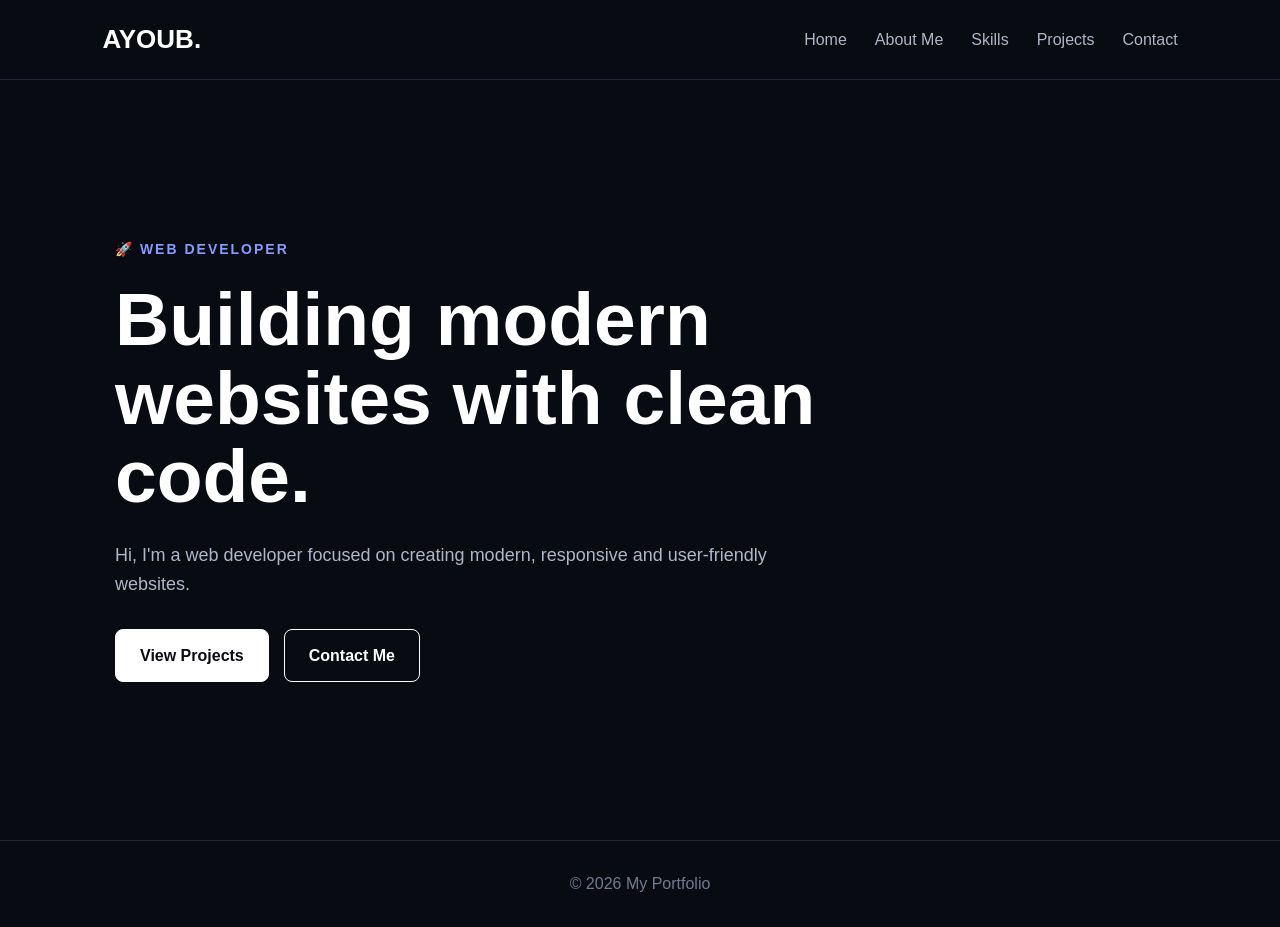
<file: index.html>
<!DOCTYPE html>
<html lang="en">
<head>
    <meta charset="UTF-8">
    <meta name="viewport" content="width=device-width, initial-scale=1.0">
    <title>Home | Portfolio</title>
    <link rel="stylesheet" href="style.css">
    <link rel="icon" type="image/jpeg" href="./Portofolio.jpg">
</head>

<body>

<nav class="navbar">
    <a href="index.html" class="logo">AYOUB.</a>

    <div class="nav-links">
        <a href="index.html">Home</a>
        <a href="about.html">About Me</a>
        <a href="skills.html">Skills</a>
        <a href="projects.html">Projects</a>
        <a href="contact.html">Contact</a>
    </div>
</nav>

<main class="hero">
    <div class="hero-content">
        <p class="small-title">🚀 WEB DEVELOPER</p>

        <h1>
            Building modern<br>
            websites with clean code.
        </h1>

        <p class="description">
            Hi, I'm a web developer focused on creating modern,
            responsive and user-friendly websites.
        </p>

        <div class="buttons">
            <a href="projects.html" class="btn">View Projects</a>
            <a href="contact.html" class="btn btn-outline">Contact Me</a>
        </div>
    </div>
</main>

<footer>
    <p>© 2026 My Portfolio</p>
</footer>

<script src="script.js"></script>
</body>
</html>
</file>
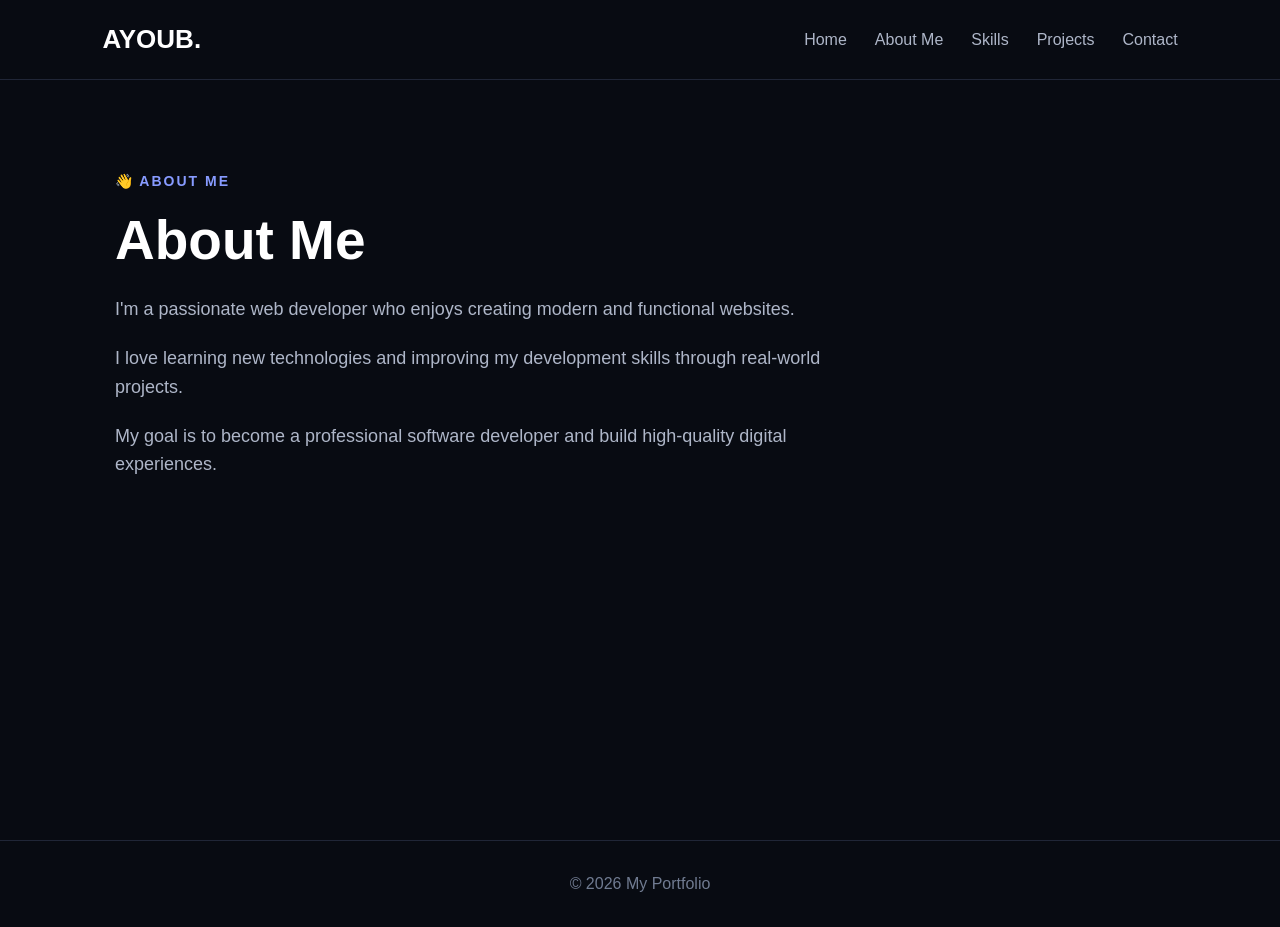
<file: about.html>
<!DOCTYPE html>
<html lang="en">
<head>
    <meta charset="UTF-8">
    <meta name="viewport" content="width=device-width, initial-scale=1.0">
    <title>About Me | Portfolio</title>
    <link rel="stylesheet" href="style.css">
    <link rel="icon" type="image/jpeg" href="./Portofolio.jpg">
</head>

<body>

<nav class="navbar">
    <a href="index.html" class="logo">AYOUB.</a>

    <div class="nav-links">
        <a href="index.html">Home</a>
        <a href="about.html">About Me</a>
        <a href="skills.html">Skills</a>
        <a href="projects.html">Projects</a>
        <a href="contact.html">Contact</a>
    </div>
</nav>

<main class="page">

    <p class="small-title">👋 ABOUT ME</p>

    <h1>About Me</h1>

    <div class="about-box">
        <p>
            I'm a passionate web developer who enjoys creating
            modern and functional websites.
        </p>

        <p>
            I love learning new technologies and improving my
            development skills through real-world projects.
        </p>

        <p>
            My goal is to become a professional software developer
            and build high-quality digital experiences.
        </p>
    </div>

</main>

<footer>
    <p>© 2026 My Portfolio</p>
</footer>

<script src="script.js"></script>
</body>
</html>
</file>
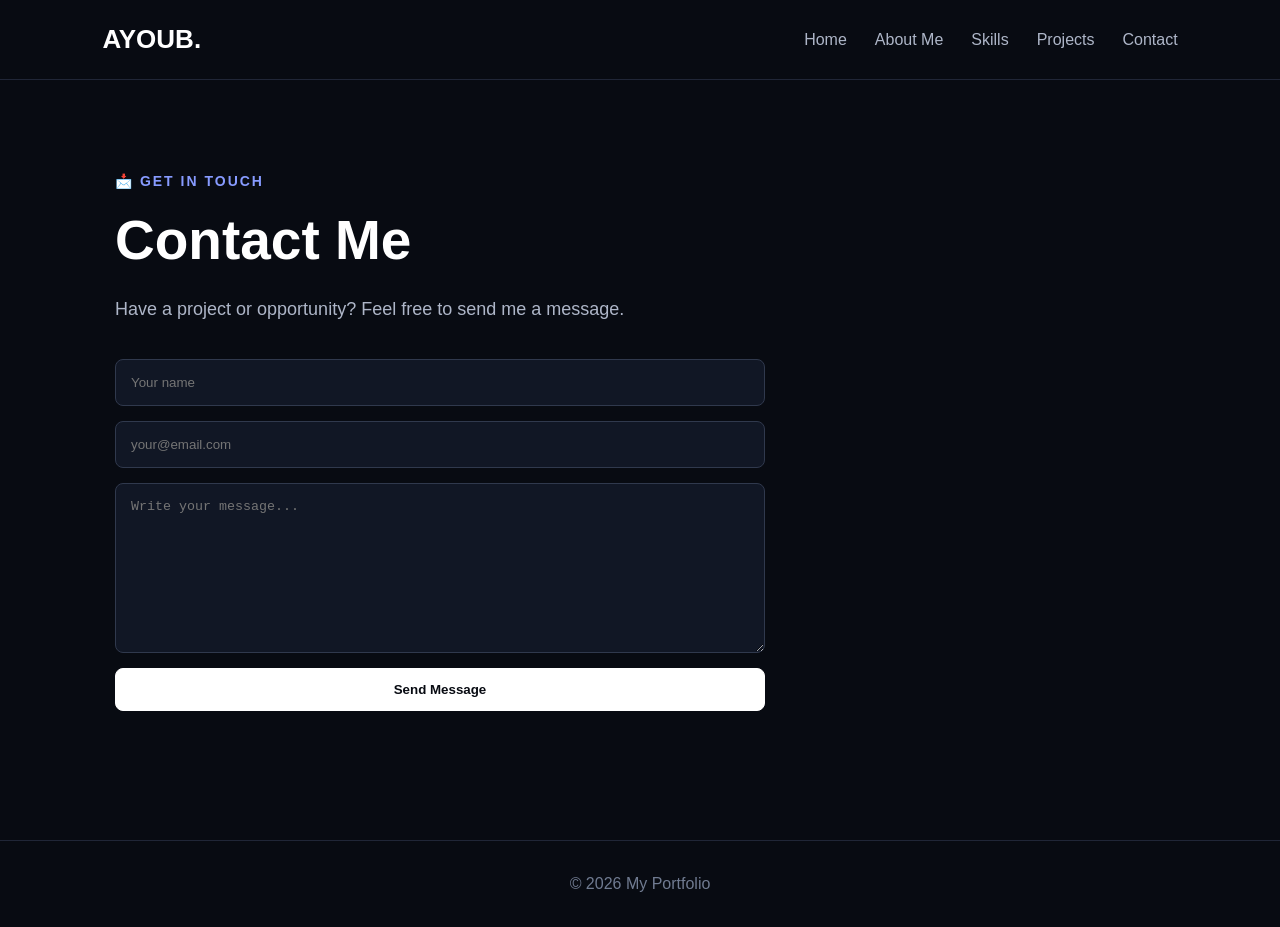
<file: contact.html>
<!DOCTYPE html>
<html lang="en">
<head>
    <meta charset="UTF-8">
    <meta name="viewport" content="width=device-width, initial-scale=1.0">
    <title>Contact | Portfolio</title>
    <link rel="stylesheet" href="style.css">
    <link rel="icon" type="image/jpeg" href="./Portofolio.jpg">
</head>

<body>

<nav class="navbar">
    <a href="index.html" class="logo">AYOUB.</a>

    <div class="nav-links">
        <a href="index.html">Home</a>
        <a href="about.html">About Me</a>
        <a href="skills.html">Skills</a>
        <a href="projects.html">Projects</a>
        <a href="contact.html">Contact</a>
    </div>
</nav>

<main class="page">

    <p class="small-title">📩 GET IN TOUCH</p>

    <h1>Contact Me</h1>

    <p class="description">
        Have a project or opportunity? Feel free to send me a message.
    </p>

    <form action="https://formspree.io/f/mppwalez" method="POST">

    
    <input
        type="text"
        id="name"
        name="name"
        placeholder="Your name"
        required
    >

    
    <input
        type="email"
        id="email"
        name="email"
        placeholder="your@email.com"
        required
    >

    <textarea
        id="message"
        name="message"
        placeholder="Write your message..."
        required
    ></textarea>

    <button type="submit" class="btn">
        Send Message
    </button>

</form>

</main>

<footer>
    <p>© 2026 My Portfolio</p>
</footer>

<script src="script.js"></script>
</body>
</html>
</file>
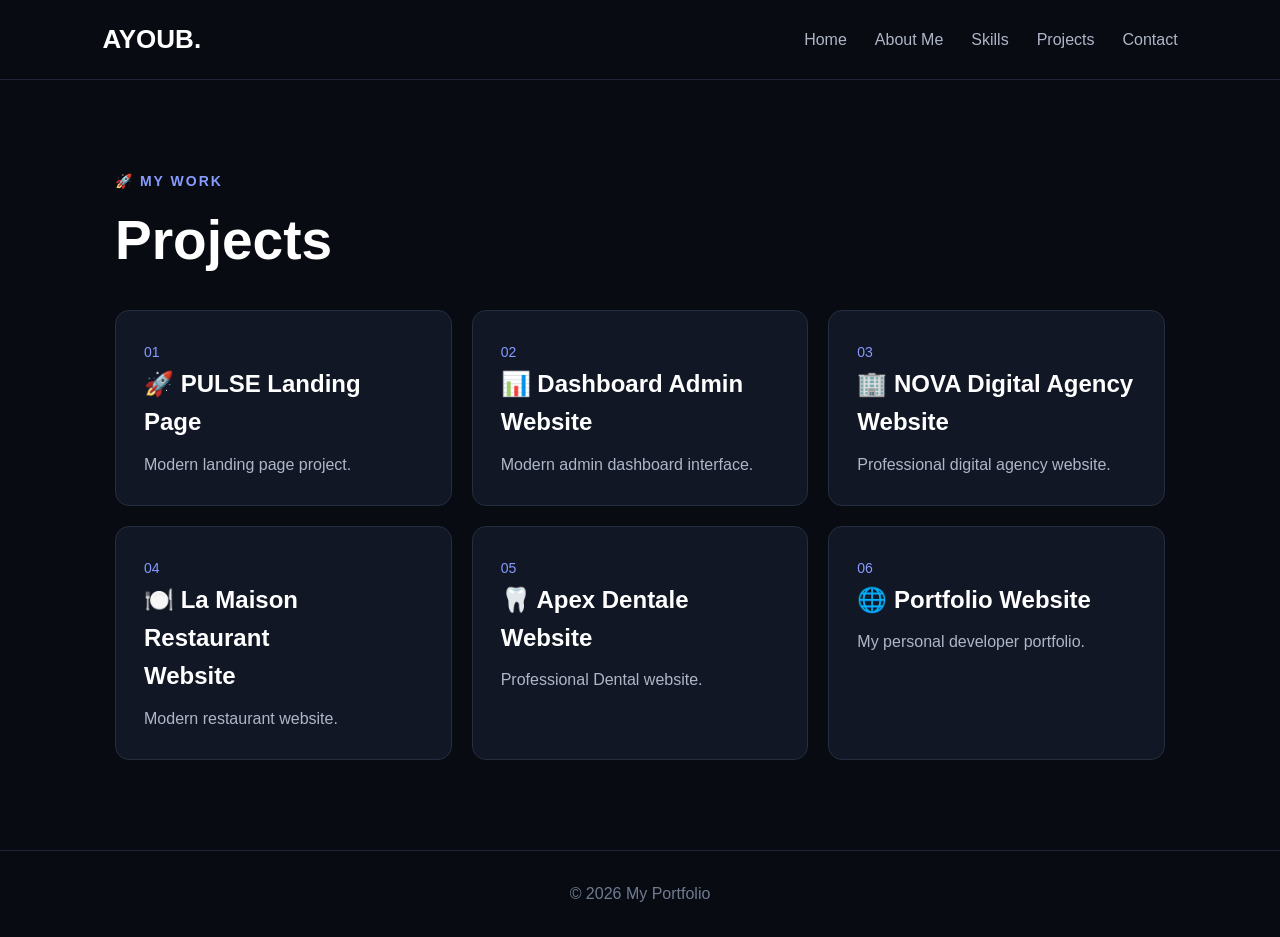
<file: projects.html>
<!DOCTYPE html>
<html lang="en">
<head>
    <meta charset="UTF-8">
    <meta name="viewport" content="width=device-width, initial-scale=1.0">
    <title>Projects | Portfolio</title>
    <link rel="stylesheet" href="style.css">
    <link rel="icon" type="image/jpeg" href="./Portofolio.jpg">
</head>

<body>

<nav class="navbar">
    <a href="index.html" class="logo">AYOUB.</a>

    <div class="nav-links">
        <a href="index.html">Home</a>
        <a href="about.html">About Me</a>
        <a href="skills.html">Skills</a>
        <a href="projects.html">Projects</a>
        <a href="contact.html">Contact</a>
    </div>
</nav>

<main class="page">

    <p class="small-title">🚀 MY WORK</p>

    <h1>Projects</h1>

    <div class="projects-grid">

            <a href="https://lacro-bhby.github.io/PULSE-Landing-Page/" class="project-card">
                    <span>01</span>
                    <h2>🚀 PULSE Landing Page</h2>
                    <p>Modern landing page project.</p>
            </a>
            <a href="https://lacro-bhby.github.io/Dashboard-Admin/" class="project-card">
                <span>02</span>
                <h2>📊 Dashboard Admin Website</h2>
                <p>Modern admin dashboard interface.</p>
            </a>

            <a href="https://lacro-bhby.github.io/Nova-Digital-Agency-Website/" class="project-card">
                <span>03</span>
                <h2>🏢 NOVA Digital Agency
                    <br>Website</h2>
                <p>Professional digital agency website.</p>
            </a>

            <a href="https://lacro-bhby.github.io/La-Maison-Restaurant/" class="project-card">
                <span>04</span>
                <h2>🍽️ La Maison Restaurant
                    <br>Website</h2>
                <p>Modern restaurant website.</p>
            </a>
            <a href="https://lacro-bhby.github.io/Apex-Dental/" class="project-card">
                <span>05</span>
                <h2>🦷 Apex Dentale
                    <br>Website</h2>
                <p>Professional Dental website.</p>
            </a>
            

            <a href="https://lacro-bhby.github.io/Portfolio/" class="project-card">
                <span>06</span>
                <h2>🌐 Portfolio Website</h2>
                <p>My personal developer portfolio.</p>
            </a>

    </div>

</main>

<footer>
    <p>© 2026 My Portfolio</p>
</footer>

<script src="script.js"></script>
</body>
</html>
</file>
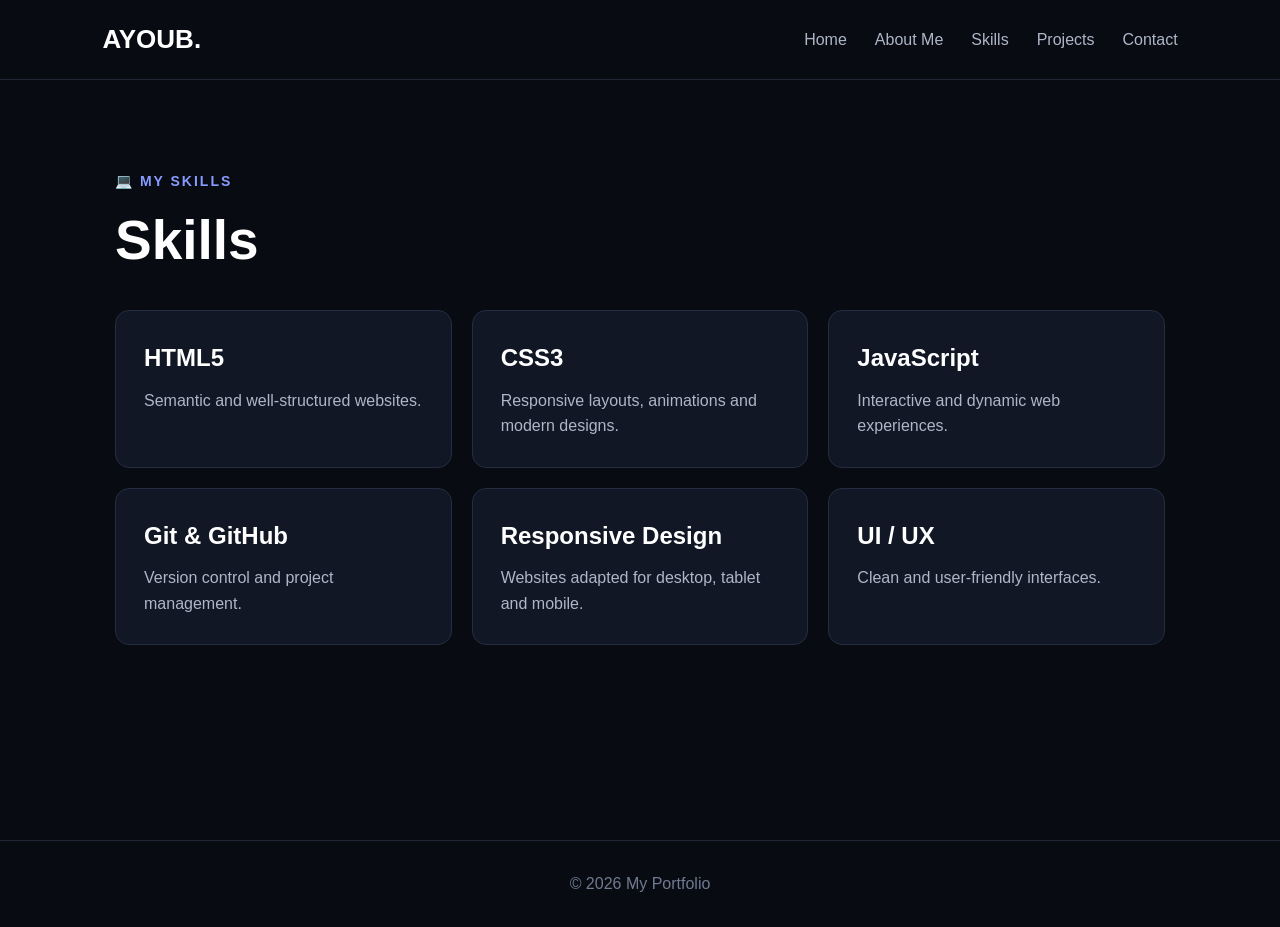
<file: skills.html>
<!DOCTYPE html>
<html lang="en">
<head>
    <meta charset="UTF-8">
    <meta name="viewport" content="width=device-width, initial-scale=1.0">
    <title>Skills | Portfolio</title>
    <link rel="stylesheet" href="style.css">
    <link rel="icon" type="image/jpeg" href="./Portofolio.jpg">
</head>

<body>

<nav class="navbar">
    <a href="index.html" class="logo">AYOUB.</a>

    <div class="nav-links">
        <a href="index.html">Home</a>
        <a href="about.html">About Me</a>
        <a href="skills.html">Skills</a>
        <a href="projects.html">Projects</a>
        <a href="contact.html">Contact</a>
    </div>
</nav>

<main class="page">

    <p class="small-title">💻 MY SKILLS</p>

    <h1>Skills</h1>

    <div class="skills-grid">

        <div class="skill-card">
            <h2>HTML5</h2>
            <p>Semantic and well-structured websites.</p>
        </div>

        <div class="skill-card">
            <h2>CSS3</h2>
            <p>Responsive layouts, animations and modern designs.</p>
        </div>

        <div class="skill-card">
            <h2>JavaScript</h2>
            <p>Interactive and dynamic web experiences.</p>
        </div>

        <div class="skill-card">
            <h2>Git & GitHub</h2>
            <p>Version control and project management.</p>
        </div>

        <div class="skill-card">
            <h2>Responsive Design</h2>
            <p>Websites adapted for desktop, tablet and mobile.</p>
        </div>

        <div class="skill-card">
            <h2>UI / UX</h2>
            <p>Clean and user-friendly interfaces.</p>
        </div>

    </div>

</main>

<footer>
    <p>© 2026 My Portfolio</p>
</footer>

<script src="script.js"></script>
</body>
</html>
</file>
<file: style.css>
* {
    margin: 0;
    padding: 0;
    box-sizing: border-box;
}

body {
    font-family: Arial, sans-serif;
    background: #080b12;
    color: #ffffff;
    min-height: 100vh;
    line-height: 1.6;
}

/* NAVBAR */

.navbar {
    height: 80px;
    padding: 0 8%;
    display: flex;
    justify-content: space-between;
    align-items: center;
    border-bottom: 1px solid #202637;
}

.logo {
    color: white;
    text-decoration: none;
    font-size: 26px;
    font-weight: bold;
}

.nav-links {
    display: flex;
    gap: 28px;
}

.nav-links a {
    color: #aeb6c8;
    text-decoration: none;
    transition: 0.3s;
}

.nav-links a:hover {
    color: white;
}

/* HOME */

.hero {
    min-height: calc(100vh - 140px);
    max-width: 1100px;
    margin: auto;
    padding: 40px 25px;
    display: flex;
    align-items: center;
}

.hero-content {
    max-width: 850px;
}

.small-title {
    color: #879bff;
    font-size: 14px;
    font-weight: bold;
    letter-spacing: 2px;
    margin-bottom: 20px;
}

h1 {
    font-size: clamp(45px, 7vw, 75px);
    line-height: 1.05;
    margin-bottom: 25px;
}

.description {
    color: #aeb6c8;
    font-size: 18px;
    max-width: 700px;
}

.buttons {
    display: flex;
    gap: 15px;
    margin-top: 30px;
}

.btn {
    display: inline-block;
    padding: 13px 24px;
    background: white;
    color: #080b12;
    border: 1px solid white;
    border-radius: 8px;
    text-decoration: none;
    font-weight: bold;
    cursor: pointer;
}

.btn-outline {
    background: transparent;
    color: white;
}

/* GENERAL PAGE */

.page {
    max-width: 1100px;
    margin: auto;
    padding: 90px 25px;
    min-height: calc(100vh - 140px);
}

.page h1 {
    font-size: 55px;
}

/* ABOUT */

.about-box {
    max-width: 750px;
    display: grid;
    gap: 20px;
}

.about-box p {
    color: #aeb6c8;
    font-size: 18px;
}

/* SKILLS */

.skills-grid,
.projects-grid {
    display: grid;
    grid-template-columns: repeat(auto-fit, minmax(250px, 1fr));
    gap: 20px;
    margin-top: 40px;
}

.skill-card,
.project-card {
    padding: 28px;
    background: #111725;
    border: 1px solid #252d40;
    border-radius: 14px;
    transition: 0.3s;
}

.skill-card:hover,
.project-card:hover {
    transform: translateY(-5px);
    border-color: #59688d;
}

.skill-card h2,
.project-card h2 {
    margin-bottom: 10px;
}
.project-card {
    display: block;
    text-decoration: none;
    color: white;
}
.skill-card p,
.project-card p {
    color: #aeb6c8;
}

.project-card span {
    color: #879bff;
    font-size: 14px;
}

/* CONTACT */

form {
    max-width: 650px;
    margin-top: 35px;
    display: grid;
    gap: 15px;
}

input,
textarea {
    width: 100%;
    padding: 15px;
    background: #111725;
    color: white;
    border: 1px solid #30394d;
    border-radius: 8px;
    outline: none;
}

input:focus,
textarea:focus {
    border-color: #879bff;
}

textarea {
    min-height: 170px;
    resize: vertical;
}

/* FOOTER */

footer {
    text-align: center;
    padding: 30px;
    border-top: 1px solid #202637;
    color: #707b91;
}

/* MOBILE */

@media (max-width: 700px) {

    .navbar {
        padding: 0 20px;
    }

    .nav-links {
        gap: 10px;
        font-size: 12px;
    }

    .hero,
    .page {
        padding: 60px 20px;
    }

    h1,
    .page h1 {
        font-size: 45px;
    }

}
</file>
